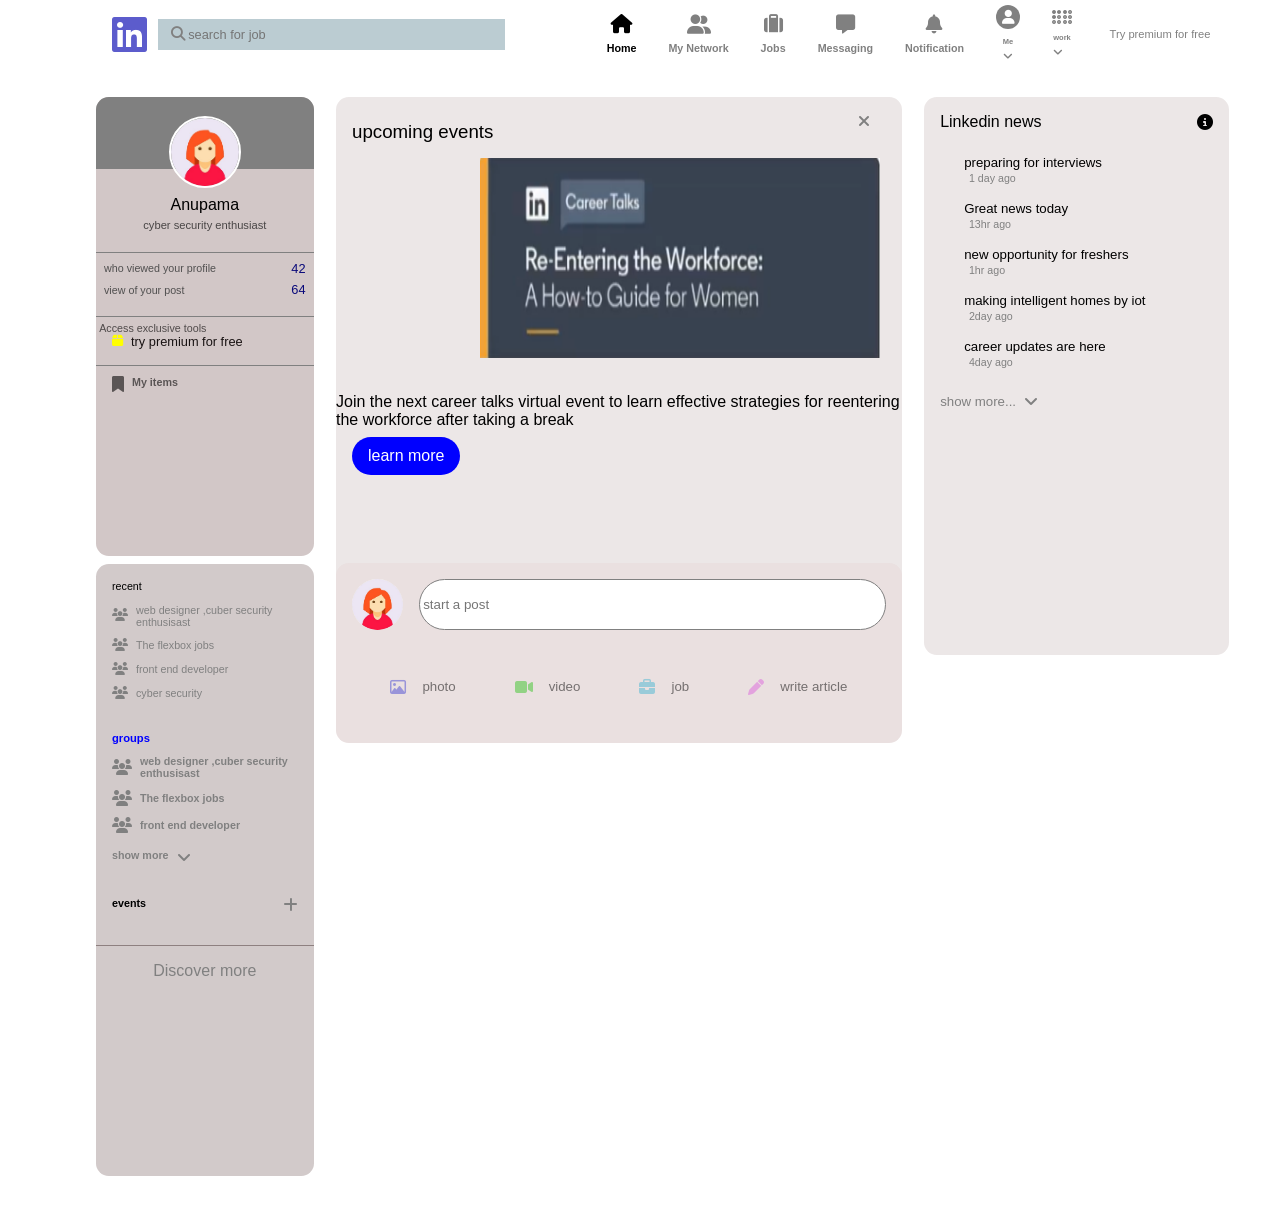
<file: index.html>
<!DOCTYPE html>
<html lang="en">
 <head>
     <title>linkedin</title>
     <link rel="icon" type="image/x-icon" href="./linkedin.png" >
     <link href="linkedin.css" type="text/css" rel="stylesheet">  
    </head>
    <body>
      <!----  navbar---->
      <nav>
        <div class="wrapper">
          <div class="left">
          <div class="logo">
          <i class="fa-brands fa-linkedin"></i>
          </div>
          <div class="input">
          <i class="fa-solid fa-magnifying-glass"></i>
          <input type="text" , placeholder="search for job">
          </div>
          </div>
          <div class="right">
            <div class="home">
              <i class="fa-solid fa-house"></i>
              <h6>Home</h6>
            </div>
            <div class="network">
              <i class="fa-solid fa-user-group"></i>
              <h6>My Network</h6>
            </div>
            <div class="jobs">
              <i class="fa-solid fa-suitcase"></i>
              <h6>Jobs</h6>
            </div>
            <div class="messages">
              <i class="fa-solid fa-message"></i>
              <h6>Messaging</h6>
            </div>
            <div class="notification">
              <i class="fa-solid fa-bell"></i>
              <h6>Notification</h6>
            </div>
            <div class="me">
              <i class="fa-solid fa-user"></i>
              <div class="down">
                <a href="#"><h6>Me</h6><i class="fa-solid fa-angle-down"></i></a>
              </div>
            </div>
            <div class="work">
              <i class="fa-solid fa-braille"></i></i>
              <div class="down">
                <a href="#"><h6>work</h6><i class="fa-solid fa-angle-down"></i></a>
              </div>
            </div>
            <a href="#">Try premium for free</a>
          </div>
        </div>
      </nav>
      <!--------nav bar end    -->
       <!----sidebar start---->
      <div class="container">
        <aside>
        <div class="sidebar">
          <div class="top"></div>
          <img src="./user.jpg" alt="" srcset="">
        <div class="profile">
          <a href="#">Anupama</a>
          <small>cyber security enthusiast</small>
        <hr id="profile">
        </div>
        <div class="view">
          <div class="views">
            <h6>who viewed your profile</h6>
            <a href="#">42</a>
          </div>
          <div class="views">
            <h6>view of your post</h6>
            <a href="#">64</a>
          </div>
          <hr id="view">
        </div>
        <div class="premium">
          <h6>Access exclusive tools</h6>
          <a href="#"><i class="fa-solid fa-box"></i>
            try premium for free</a>
            <hr id="premium">
          </div>
          <div class="items">
            <i class="fa-solid fa-bookmark"></i>
            <h6>My items</h6>
          </div>
        </div>
        <div class="recent_jobs">
          <div class="recent">
            <h6>recent</h6>
            <div class="one">
              <i class="fa-solid fa-users"></i>
              <h6>web designer ,cuber security enthusisast</h6>
            </div>
            <div class="one">
              <i class="fa-solid fa-users"></i>
              <h6>The flexbox jobs</h6>
            </div>           
             <div class="one">
              <i class="fa-solid fa-users"></i>
              <h6>front end developer</h6>
            </div>            
            <div class="one">
              <i class="fa-solid fa-users"></i>
              <h6>cyber security</h6>
            </div>
          </div>
          <div class="groups">
            <h5>groups</h5>
            <div class="two">
              <i class="fa-solid fa-users"></i>
              <h6>web designer ,cuber security enthusisast</h6>
            </div>
            <div class="two">
              <i class="fa-solid fa-users"></i>
              <h6>The flexbox jobs</h6>
            </div>           
             <div class="two">
              <i class="fa-solid fa-users"></i>
              <h6>front end developer</h6>
            </div>            
            <div class="show">
              <h6>show more</h6>
              <i class="fa-solid fa-angle-down"> </i>
            </div>
          </div>
          <div class="events">
            <h6>events</h6>
            <i class="fa-solid fa-plus"> </i>
          </div>
          <div class="discover">
            <a href="#">Discover more</a>
          </div>
        </div>
        </aside>
        <!----sidebar end---->
        <!-----main start----->
        <main>
          <div class="main_section">
            <div id="close"><i class="fa-solid fa-xmark"></i></div>
            <div class="event">
            <h3>upcoming events</h3>
            </div>
            <div class="box">
            <img src="./event.png" alt="" srcset="">
            </div>
            <div class="content">
            <p>Join the next career talks virtual event to learn effective strategies for reentering the workforce after taking a break</p>
            </div>
            <button class="btn">learn more</button>
          </div>
          <div class="media">
            <div class="search">
              <img src="./user.jpg" alt="" srcset="">
              <input type="search" placeholder="start a post">
            </div>
            <div class="posts">
            <div class="post">
              <i class="fa-regular fa-image"></i>
              <h5>photo</h5>
            </div>
            <div class="post">
              <i class="fa-solid fa-video"></i>
              <h5>video</h5>
            </div>
            <div class="post">
            <i class="fa-solid fa-briefcase"></i>
              <h5>job</h5>
            </div>
            <div class="post">
            <i class="fa-solid fa-pen"></i>
              <h5>write article</h5>
            </div>
          </div>       
          </div>    
        </main>
        <!----main end---->
        <!---------right side start-------->
        <div class="right_side">
          <div class="news">
            <h4>Linkedin news</h4>
            <i class="fa-solid fa-circle-info"></i>
          </div>
          <div class="latest_news">
            <div class="one">
              <i class="fa-solid fa-circle-small"></i>
              <h5>preparing for interviews</h5>
            </div>
            <div class="two">
              <small>1 day ago</small>
            </div>
          </div>
          <div class="latest_news">
            <div class="one">
              <i class="fa-solid fa-circle-small"></i>
              <h5>Great news today</h5>
            </div>
            <div class="two">
              <small>13hr ago</small>
            </div>
          </div>
          <div class="latest_news">
            <div class="one">
              <i class="fa-solid fa-circle-small"></i>
              <h5>new opportunity for freshers</h5>
            </div>
            <div class="two">
              <small>1hr ago</small>
            </div>
          </div>
          <div class="latest_news">
            <div class="one">
              <i class="fa-solid fa-circle-small"></i>
              <h5>making intelligent homes by iot</h5>
            </div>
            <div class="two">
              <small>2day ago</small>
            </div>
          </div>
          <div class="latest_news">
            <div class="one">
              <i class="fa-solid fa-circle-small"></i>
              <h5>career updates are here </h5>
            </div>
            <div class="two">
              <small>4day ago</small>
            </div>
          </div>
          <div class="show_more">
            <h5>show more...</h5>
            <i class="fa-solid fa-angle-down"> </i>
          </div>
        </div>
        <!----right  side end ---->

      </div>
      <link rel="stylesheet" href="https://cdnjs.cloudflare.com/ajax/libs/font-awesome/6.2.1/css/all.min.css" 
      integrity="sha512-MV7K8+y+gLIBoVD59lQIYicR65iaqukzvf/nwasF0nqhPay5w/9lJmVM2hMDcnK1OnMGCdVK+iQrJ7lzPJQd1w==" 
      crossorigin="anonymous" referrerpolicy="no-referrer" />
    </body>
</html>
</file>
<file: linkedin.css>
*
{
    margin: 0;
    border: 0;
    padding: 0;
    box-sizing: border-box;
    font-family: sans-serif;
}
body{
    background: white;
}
nav .wrapper
{
    display: flex;
    justify-content: space-between;
    align-items: center;
    gap: 1rem;
    padding: 0.3rem 4rem;
    background: #fff;
}
nav .wrapper .left,nav .wrapper .right
{
    display: flex;
    justify-content: space-between;
    align-items: center;
    gap: 2rem;
}
nav .wrapper .left
{
    padding-left: 3rem;
    display: flex;
    gap: 0.7rem;
}
nav .wrapper .logo i{
    font-size: 2.5rem;
    cursor: pointer;
    color: rgb(92, 92, 204);
}
nav .wrapper .left .input{
    background: rgb(187, 204, 210);
    width: 100%;
    padding: 0.5rem 0.8rem;
    display: flex;
    align-items: center;
    gap: 0.5rem;
    gap: 0.2rem;
}
nav .wrapper .left .input input[type='text']{
    width: 19rem;
    border: none;
    background: transparent;
}
nav .wrapper .left .input input[type='text']::placeholder{
    font-size: 0.8rem;
    font-weight: 100;
}
nav .wrapper .left .input i{
    font-size: 0.9rem;
    color: grey;
}
nav .wrapper .right .home,
nav .wrapper .right .network,
nav .wrapper .right .jobs,
nav .wrapper .right .messages,
nav .wrapper .right .notification,
nav .wrapper .right .me,
nav .wrapper .right .work{
    display: flex;
    flex-direction: column;
    align-items: center;
    justify-content: center;
    gap: 0.5rem;
    cursor: pointer;
}
nav .wrapper .right .home:hover,
nav .wrapper .right .network:hover,
nav .wrapper .right .jobs:hover,
nav .wrapper .right .messages:hover,
nav .wrapper .right .notification:hover,
nav .wrapper .right .me .down:hover,
nav .wrapper .right .work .down:hover{
    color: black;
}

nav .wrapper .right .network,
nav .wrapper .right .jobs,
nav .wrapper .right .messages,
nav .wrapper .right .notification,
nav .wrapper .right .work{
    color: grey;
}
nav .wrapper .right .home i,
nav .wrapper .right .network i,
nav .wrapper .right .jobs i,
nav .wrapper .right .messages i,
nav .wrapper .right .notification i{
    font-size: 1.2rem;
}
nav .wrapper .right .me .down,
nav .wrapper .right .work .down{
    display: right;
    justify-content: center;
    align-items: center;
    gap: 0.5rem;
    color: grey;
}
nav .wrapper .right .me i:first-child{
    background: grey;
    color: #fff;
    width: 1.5rem;
    height: 1.5rem;
    border-radius: 50%;
    font-size: 0.9rem;
    display: flex;
    justify-content: center;
    align-items: center;
}
.wrapper a{
    text-decoration: none;
    font-size: 0.7rem;
    width: 7rem;
    text-align: center;
    cursor: pointer;
    color: gray;
}
.wrapper a:hover{
    text-decoration: underline;
}
/*     =====   sidebar =====          */


.container{
    display: grid;
    grid-template-columns: 20% 52% 28%;
    gap: 1.4rem;
    width: 85%;
    margin: 1.8rem auto;
}
aside .sidebar{
    background: rgb(210, 199, 199);
    width: 100%;
    height: 51vh;
    position: relative;
    border-radius: 0.8rem;
    overflow: hidden;
}
.sidebar .top {
    width: 100%;
    height: 8vh;
    background-color: gray;
    position: absolute;
}
.sidebar img{
    position: relative;
    align-items: center;
    height: 4.5rem;
    width: 4.5rem;
    left: 50%;
    transform: translate(-50%);
    top: 4%;
    border-radius: 50%;
    border: 2px solid white;
} 
aside .sidebar .profile{
    position: relative;
    text-align: center;
    top: 5%;
    display: flex;
    flex-direction: column;
    gap: 0.3rem;
    border-bottom: 1px solid gray;
}
.sidebar .profile a{
    text-decoration: none;
    color: black;
}
.sidebar .profile a:hover{
    text-decoration: underline;
}
.sidebar .profile small{
    font-size: 0.7rem;
    color: rgb(73, 70, 70);
}
.sidebar .view{
    position: relative;
    display: flex;
    flex-direction: column;
    top: 6%;
    border-bottom: 1px solid gray;

}
.sidebar .view .views{
    display: flex;
    justify-content: space-between;
    align-items: center;
    padding: 0.2rem 0.5rem;
    cursor: pointer;
    font-weight: 100;
}
.sidebar .view .views:hover{
    background-color: rgb(176, 154, 154);
}
.sidebar .view .views h6{
    color: rgb(81, 80, 80);
    font-weight: 100;

}
.sidebar .view .views a{
    color: rgb(9, 9, 122);
    text-decoration: none;
    font-size: 0.8rem;
}
.sidebar .premium{
    position: relative;
    top: 7%;
    border-bottom: 1px solid gray;
}
.sidebar .premium h6{
    color: rgb(80, 75, 75);
    font-weight: 95;
    margin-left: 0.2rem;
}
.sidebar .premium a{
    display: flex;
    gap: 0.5rem;
    align-items: center;
    text-decoration: none;
    margin-left: 1rem;
    font-size: 0.8rem;
    color: rgb(24, 18, 18);
}
.sidebar .premium a i{
    color: yellow;
}
hr#premium,
hr#view,hr#profile{
    margin: 0.5rem 0;
}
.items{
    position: relative;
    top: 7%;
    display: flex;
    gap: 0.5rem;
    margin-left: 1rem;
    color: rgb(90, 85, 85);
    cursor: pointer;    padding-top: 10px;
}
aside .recent_jobs{
    background: rgb(210, 202, 202);
    margin-top: 0.5rem;
    width: 100%;
    height: 68vh;
    position: relative;
    border-radius: 0.8rem;
    overflow: hidden;
}
aside .recent_jobs .recent{
    margin: 1rem;
}
aside .recent_jobs .recent h6{
    font-weight: 100;
}
aside .recent_jobs .recent .one{
    display: flex;
    align-items: center;
    margin-top: 0.7rem;
    gap: 0.5rem;
    color: gray;
}
aside .recent_jobs .recent .one i{
    font-size: 0.8rem;
}
aside .recent_jobs .groups{
    margin: 2rem 0 0 1rem;
}
aside .recent_jobs .groups h5{
    color: blue;
    font-size: 0.7rem;
}
aside .recent_jobs .groups .two{
    display: flex;
    align-items: center;
    margin-top: 0.7rem;
    gap: 0.5rem;
    color: gray;
}
.groups .show{
    display: flex;
    margin-top: 1rem;
    gap: 0.5rem;
    color: gray;
}
aside .events{
    display: flex;
    justify-content: space-between;
    margin: 2rem 1rem 0 1rem;
}
aside .events h6:hover{
    text-decoration: underline;
    cursor: pointer;
}
aside .events i{
    color: gray;
    cursor: pointer;
}
.discover{
    text-align: center;
    margin: 2rem 0 0 0;
    border-top: 1px solid rgb(142, 128, 128);
    padding-top: 1rem;
}
.discover a{
    text-decoration: none;
    color: gray;
}


/*====  main section   =====*/
main{
    background: rgb(236, 231, 231);
    border-radius: 0.8rem;
    height: 60vh;
    position: relative;
}
main #close{
    position: absolute;
    right: 2rem;
    top: 1rem;
    color: grey;
}
main .event{
    margin: 1.5rem 0 0 1rem;
}
main .event h3{
    font-weight: 200;
}
main .box {
    width: 250px;
    height: 250px;
    padding: 0.9rem 9rem;
}
img {
    height: 200px;
    width: 400px;
}
main  .content{
    font-weight: 100;
}
main  .btn{
    border: none;
    background: blue;
    padding: 0.6rem 1rem;
    border-radius: 5rem;
    margin: 0.5rem 1rem;
    color: white;
    cursor: pointer;
    font-size: 1rem;
    transition: 0.3s all ease;
}
main .btn:hover{
    background: rgb(6, 6, 100);
}
main .media{
    background: rgb(234, 224, 224);
    height: 20vh;
    margin-top: 5rem;
    border-radius: 0.8rem;

}
main .media .search{
    display: flex;
    gap: 1rem;
    padding: 1rem;

}
main .media .search img{
    width: 3.2rem;
    height: 3.2rem;
    border-radius: 50%;
    cursor: pointer;
}
main .media .search input{
    border-radius: 5rem;
    border: 1px solid gray;
    width: 100%;
    padding: 0 0.2rem;
    cursor: pointer;
}
main .media .search input:hover{
    background: rgb(198, 196, 196);
}
main .media .posts{
    display: flex;
    justify-content: space-between;
    padding:  0.9rem;
    margin: 0.6rem 2rem;
}
main .media .posts .post{
    display: flex;
    gap: 1rem;
    padding: 0.6rem 0.5rem;
    cursor: pointer;
    opacity: 0.5;
}
main .media .posts .post h5{
    font-weight: 400;
}

main .media .posts .post:nth-child(1) i{
    color: rgb(75, 75, 211);
}
main .media .posts .post:nth-child(2) i{
    color: rgb(61, 198, 43);
}
main .media .posts .post:nth-child(3) i{
    color: rgb(75, 184, 211);
}
main .media .posts .post:nth-child(4) i{
    color: rgb(221, 101, 221);
}


/*=====right side======*/
.right_side{
    background: rgb(236, 231, 231);
    border-radius: 0.8rem;
    height: 62vh;
}
.right_side .news{
    display: flex;
    justify-content: space-between;
    align-items: center;
    margin: 1rem;
}
.right_side .news h4{
    font-weight: 400;
}
.right_side .latest_news{
    padding: 0.5rem 1rem;
    cursor: pointer;
    transition: 0.2s all ease;
}
.right_side .latest_news:hover{
    background: gray;
}
.right_side .latest_news .one{
    display: flex;
    align-items: center;
    gap: 1.5rem;
}
.right_side .latest_news .one h5{
    font-weight: 500;
}
.right_side .latest_news .one i{
    font-size: 0.5rem;
    color: gray;
}
.right_side .latest_news .two{
    margin: 0 1.8rem;
    font-size: 0.8rem;
    color: grey;
}
.right_side .show_more{
    display: flex;
    gap: 0.5rem;
    color: gray;
    align-items: center;
    margin: 1rem;
    cursor: pointer;
}
.right_side .show_more h5{
    font-weight: 400;
}
</file>
